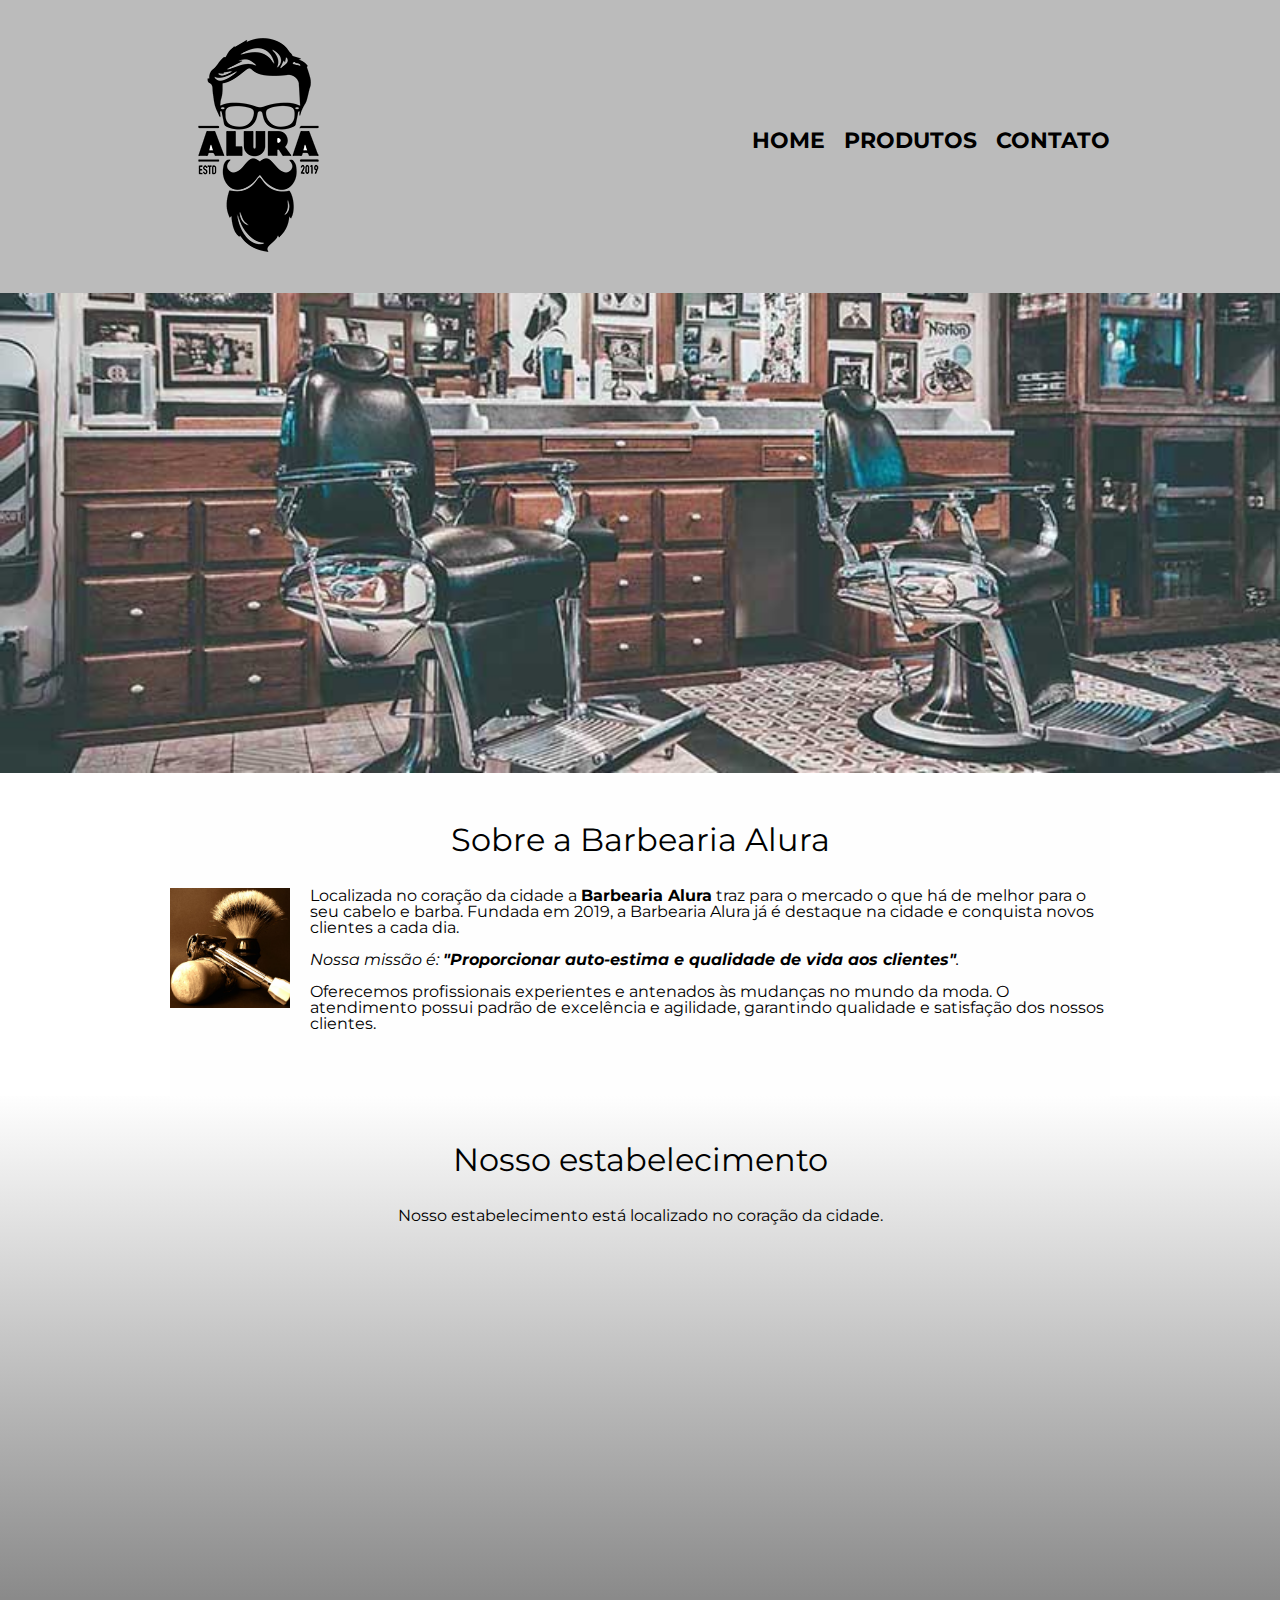
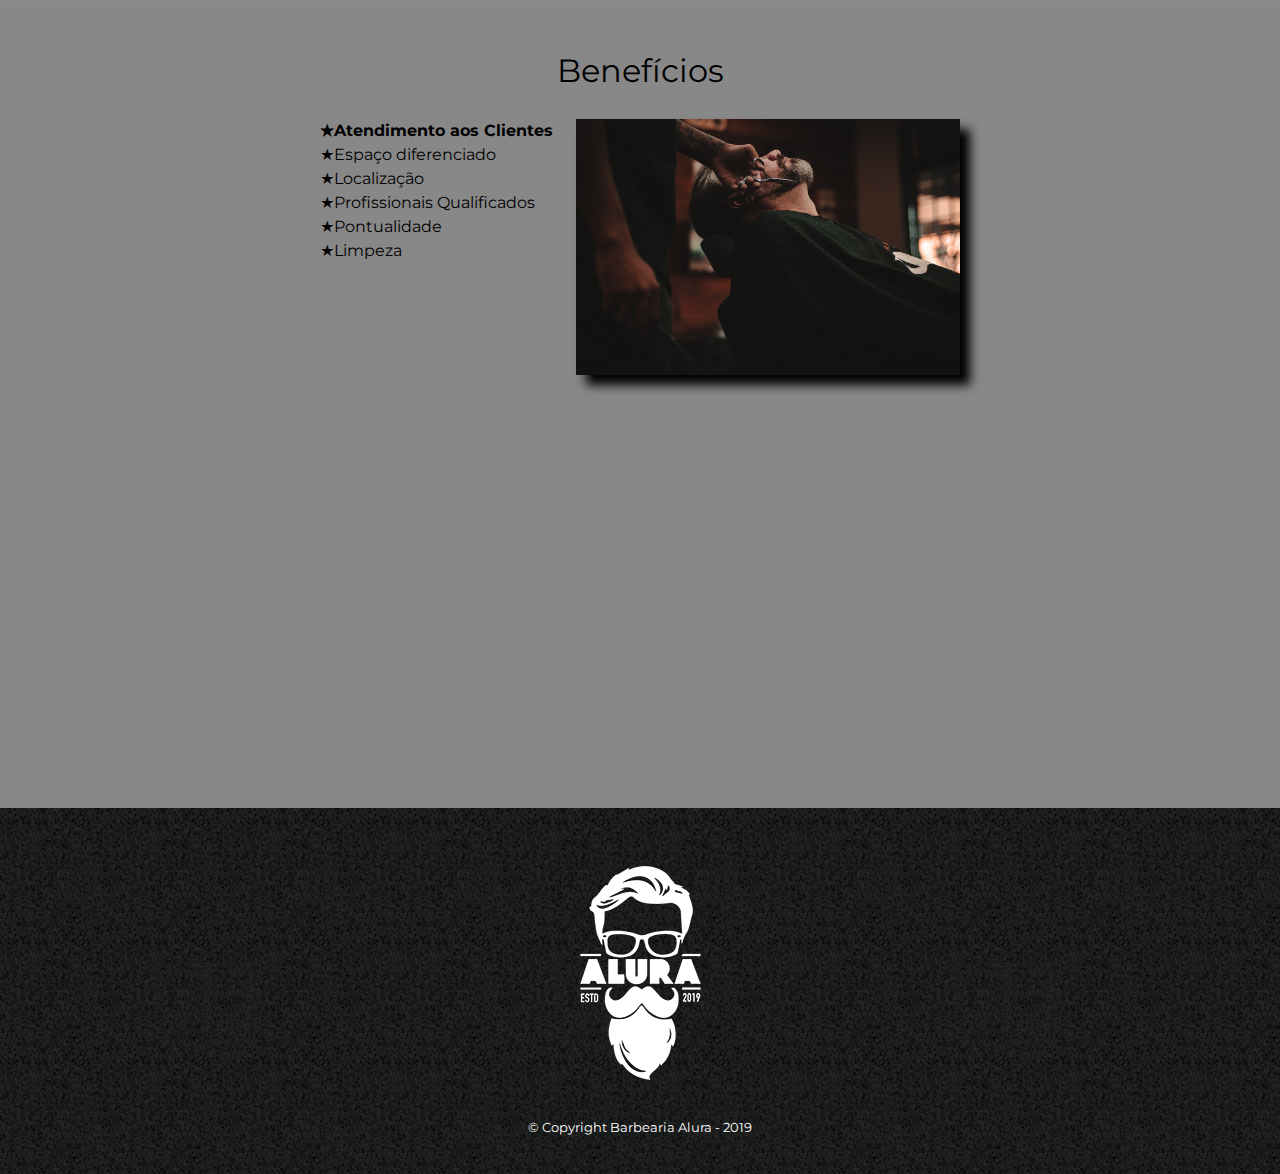
<file: index.html>
<!DOCTYPE html>
<html lang="pt-br">
	<head>
		<meta charset="UTF-8">
		<meta name="viewport" content="width=device-width">
		<title>Home - Barbearia Alura</title>
		<link rel="stylesheet" href="reset.css">
        <link rel="stylesheet" href="style.css">
		<link rel="preconnect" href="https://fonts.googleapis.com">
		<link rel="preconnect" href="https://fonts.gstatic.com" crossorigin>
		<link href="https://fonts.googleapis.com/css2?family=Montserrat&display=swap" rel="stylesheet">
	</head>

	<body>
		<header>
			<div class="caixa">
                <h1><img src="logo.png"></h1>

                <nav>
                    <ul>
                        <li><a href="index.html">Home</a></li>
                        <li><a href="produtos.html">Produtos</a></li>
                        <li><a href="contato.html">Contato</a></li>
                    </ul>
                </nav>
            </div>
		</header>

		<img class="banner" src="banner.jpg">

		<main>
			<section class="principal">
				<h2 class="titulo-principal">Sobre a Barbearia Alura</h2>

				<img class="utensilios" src="utensilios.jpg" alt="Utensílios de um barbeiro">
		
				<p>Localizada no coração da cidade a <strong>Barbearia Alura</strong> traz para o mercado o que há de melhor para o seu cabelo e barba. Fundada em 2019, a Barbearia Alura já é destaque na cidade e conquista novos clientes a cada dia.</p>

				<p id="missao"><em>Nossa missão é: <strong>"Proporcionar auto-estima e qualidade de vida aos clientes"</strong>.</em></p>

				<p>Oferecemos profissionais experientes e antenados às mudanças no mundo da moda. O atendimento possui padrão de excelência e agilidade, garantindo qualidade e satisfação dos nossos clientes.</p>
			</section>

			<section class="mapa">
				<h3 class="titulo-principal">Nosso estabelecimento</h3>
				<p>Nosso estabelecimento está localizado no coração da cidade.</p>

				<div class="mapa-conteudo">
					<iframe src="https://www.google.com/maps/embed?pb=!1m18!1m12!1m3!1d58513.49930938364!2d-46.62718285002202!3d-23.565077754190174!2m3!1f0!2f0!3f0!3m2!1i1024!2i768!4f13.1!3m3!1m2!1s0x94ce5a2b2ed7f3a1%3A0xab35da2f5ca62674!2sAlura%20-%20Escola%20Online%20de%20Tecnologia!5e0!3m2!1spt-BR!2sbr!4v1675955952527!5m2!1spt-BR!2sbr" width="100%" height="300" style="border:0;" allowfullscreen="" loading="lazy" referrerpolicy="no-referrer-when-downgrade"></iframe>
				</div>	
			</section>

			<section class="beneficios">
				<h3 class="titulo-principal">Benefícios</h3>

				<div class="conteudo-beneficios">
					<ul class="lista-beneficios">
						<li class="itens">Atendimento aos Clientes</li>
						<li class="itens">Espaço diferenciado</li>
						<li class="itens">Localização</li>
						<li class="itens">Profissionais Qualificados</li>
						<li class="itens">Pontualidade</li>
						<li class="itens">Limpeza</li>
					</ul><img src="beneficios.jpg" class="imagem-beneficios">
				</div>

				<div class="video">
					<iframe width="100%" height="315" src="https://www.youtube.com/embed/wcVVXUV0YUY" title="YouTube video player" frameborder="0" allow="accelerometer; autoplay; clipboard-write; encrypted-media; gyroscope; picture-in-picture; web-share" allowfullscreen></iframe>
				</div>
			</section>
		</main>

		<footer>
            <img src="logo-branco.png">
            <p class="copyright">&copy; Copyright Barbearia Alura - 2019</p>    
        </footer>

	</body>
</html>
</file>
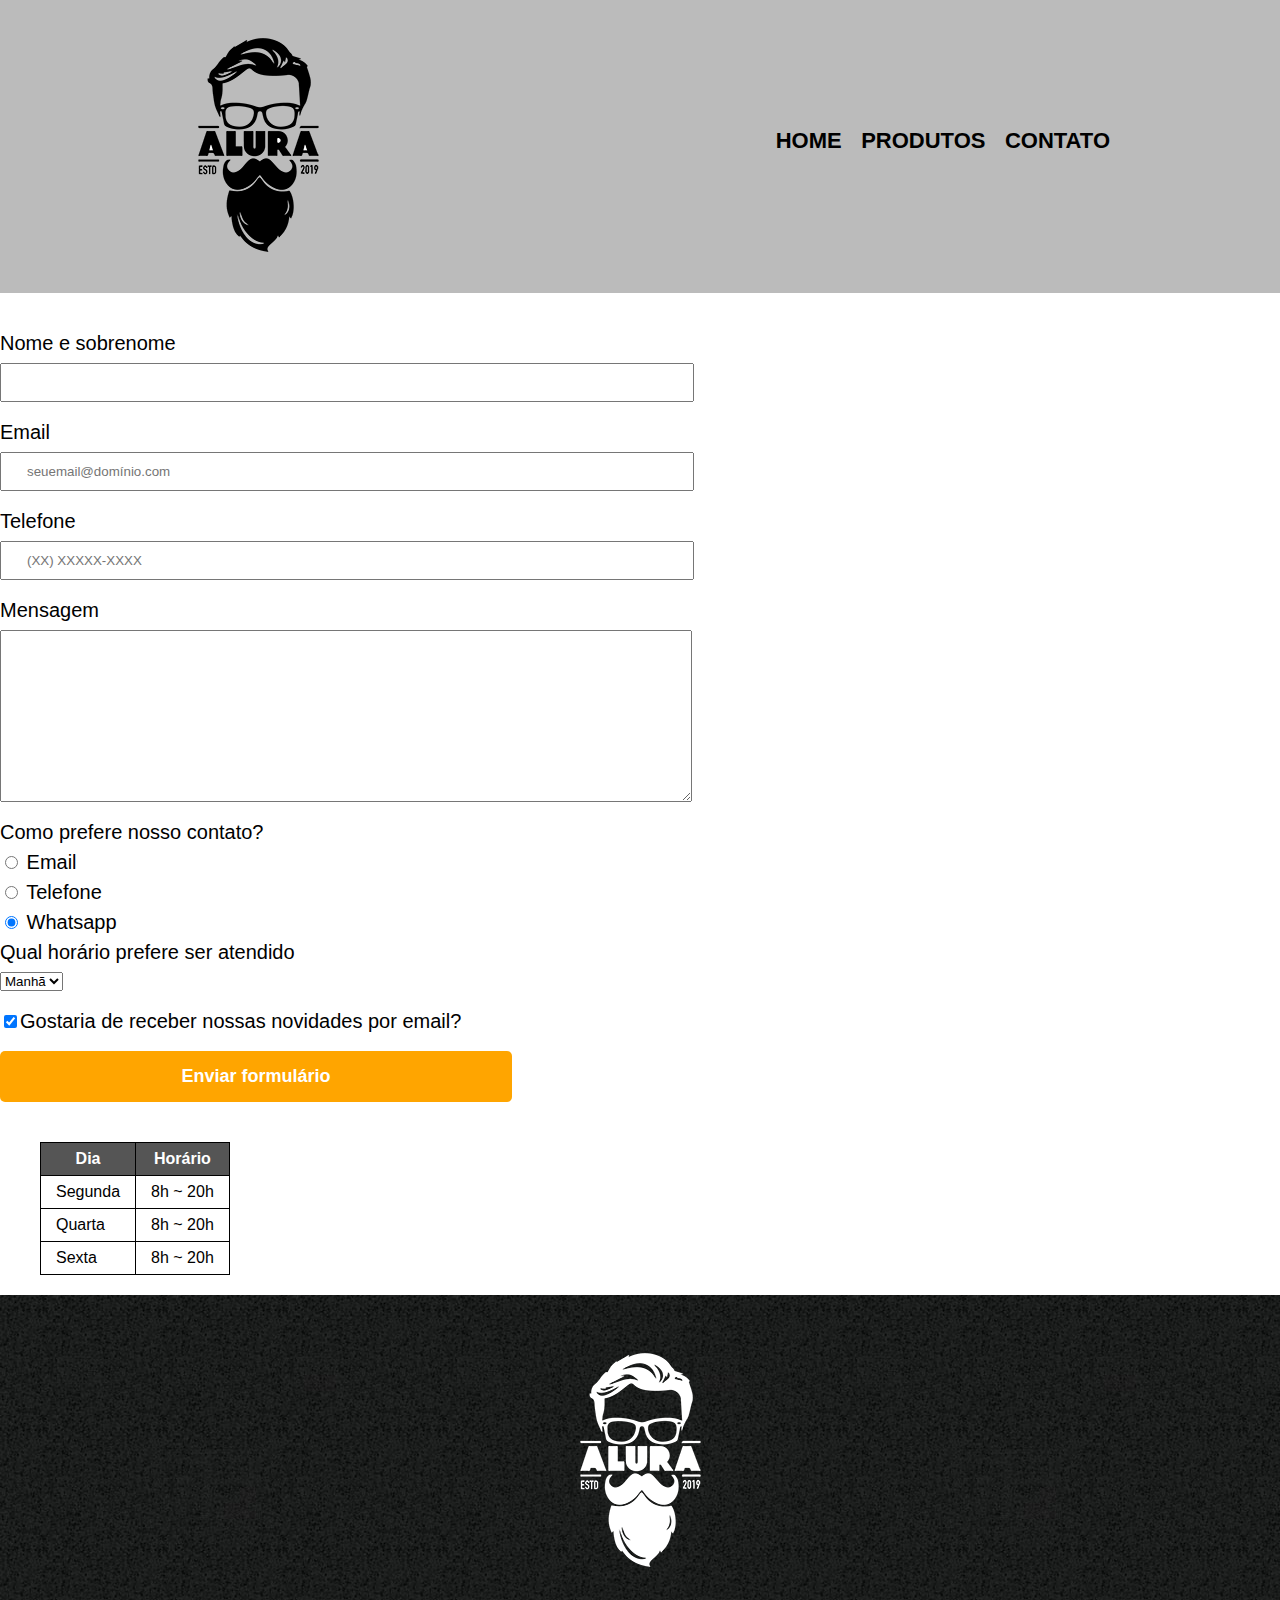
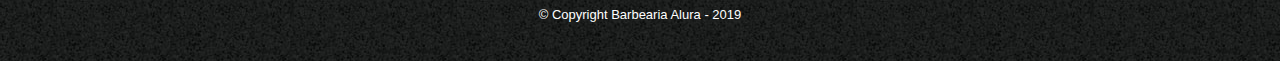
<file: contato.html>
<!DOCTYPE html>
<html lang="pt-br">
    <head>
        <meta charset="UTF-8">
        <title>Contato - Barbearia Alura</title>

        <link rel="stylesheet" href="reset.css">
        <link rel="stylesheet" href="style.css">    
    </head>
    <body>
        <header>
            <div class="caixa">
                <h1><img src="logo.png" alt="Logo da Barbearia Alura"></h1>

                <nav>
                    <ul>
                        <li><a href="index.html">Home</a></li>
                        <li><a href="produtos.html">Produtos</a></li>
                        <li><a href="contato.html">Contato</a></li>
                    </ul>
                </nav>
            </div>
        </header>

        <main>
            <form>
                <label for="nomesobrenome">Nome e sobrenome</label>
                <input type="text" id="nomesobrenome" class="input-padrao" required>

                <label for="email">Email</label>
                <input type="email" id="email" class="input-padrao" required placeholder="seuemail@domínio.com">

                <label for="telefone">Telefone</label>
                <input type="tel" id="telefone" class="input-padrao" required placeholder="(XX) XXXXX-XXXX">

                <label for="mensagem">Mensagem</label>
                <textarea cols="70" rows="10" id="mensagem" class="input-padrao" required></textarea>

                <fieldset>
                    <legend>Como prefere nosso contato?</legend>
                    <label for="radio-email"><input type="radio" name="contato" value="email" id="radio-email"> Email</label>
                    
                    <label for="radio-telefone"><input type="radio" name="contato" value="telefone" id="radio-telefone"> Telefone</label>
                    
                    <label for="radio-whatsapp"><input type="radio" name="contato" value="whatsapp" id="radio-whatsapp" checked> Whatsapp</label>
                </fieldset>

                <fieldset>
                    <legend>Qual horário prefere ser atendido</legend>
                    <select>
                        <option>Manhã</option>
                        <option>Tarde</option>
                        <option>Noite</option>
                    </select>
                </fieldset>

                <label class="checkbox"><input type="checkbox" checked>Gostaria de receber nossas novidades por email?</label>
            
                <input type="submit" value="Enviar formulário" class="enviar">
            </form>

            <table>
                <thead>
                    <tr>
                        <th>Dia</th>
                        <th>Horário</th>
                    </tr>
                </thead>
                <tbody>
                    <tr>
                        <td>Segunda</td>
                        <td>8h ~ 20h</td>
                    </tr>
                    <tr>
                        <td>Quarta</td>
                        <td>8h ~ 20h</td>
                    </tr>
                    <tr>
                        <td>Sexta</td>
                        <td>8h ~ 20h</td>
                    </tr>
                </tbody>
            </table>
        </main>

        <footer>
            <img src="logo-branco.png" alt="Logo da Barbearia Alura">
            <p class="copyright">&copy; Copyright Barbearia Alura - 2019</p>    
        </footer>

	</body>
</html>
</file>
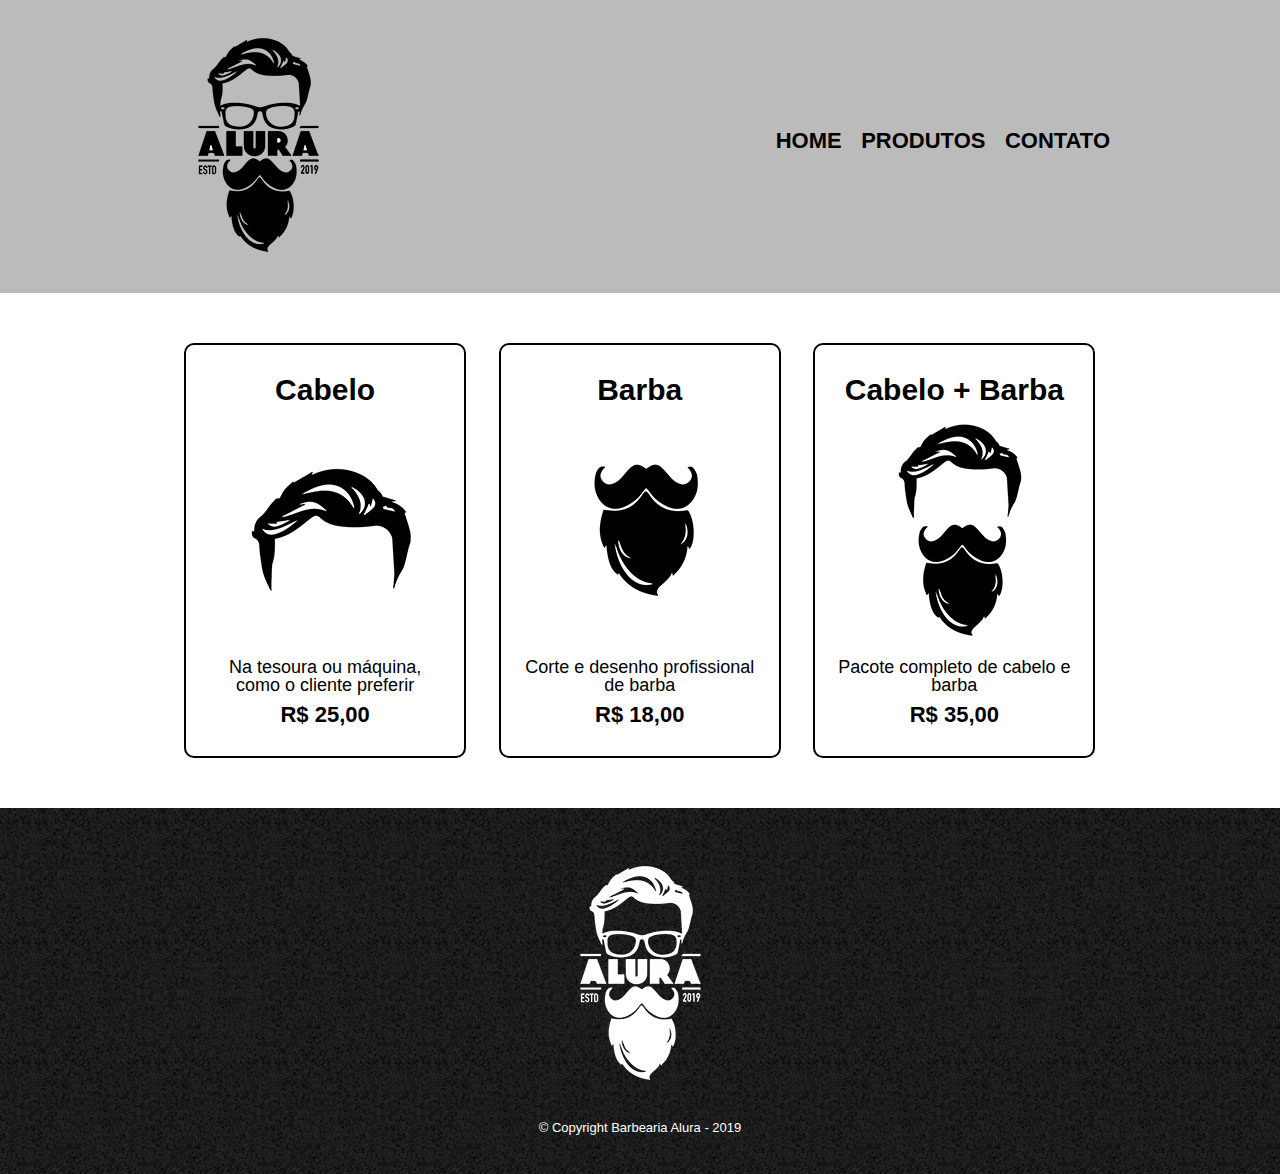
<file: produtos.html>
<!DOCTYPE html>
<html lang="pt-br">
    <head>
        <meta charset="UTF-8">
        <title>Produtos - Barbearia Alura</title>

        <link rel="stylesheet" href="reset.css">
        <link rel="stylesheet" href="style.css">    
    </head>
    <body>
        <header>
            <div class="caixa">
                <h1><img src="logo.png"></h1>

                <nav>
                    <ul>
                        <li><a href="index.html">Home</a></li>
                        <li><a href="produtos.html">Produtos</a></li>
                        <li><a href="contato.html">Contato</a></li>
                    </ul>
                </nav>
            </div>
        </header>
        
        <main>
            <ul class="produtos">
                <li>
                    <h2>Cabelo</h2>
                    <img src="cabelo.jpg">
                    <p class="produto-descricao">Na tesoura ou máquina, como o cliente preferir</p>
                    <p class="produto-preco">R$ 25,00</p>
                </li>
                <li>
                    <h2>Barba</h2>
                    <img src="barba.jpg">
                    <p class="produto-descricao">Corte e desenho profissional de barba</p>
                    <p class="produto-preco">R$ 18,00</p>
                </li>
                <li>
                    <h2>Cabelo + Barba</h2>
                    <img src="cabelo+barba.jpg">
                    <p class="produto-descricao">Pacote completo de cabelo e barba</p>
                    <p class="produto-preco">R$ 35,00</p>
                </li>
            </ul>    
        </main>
        
        <footer>
            <img src="logo-branco.png">
            <p class="copyright">&copy; Copyright Barbearia Alura - 2019</p>    
        </footer>
    </body>
</html>
</file>
<file: style.css>
body {
    font-family: 'Montserrat', sans-serif;
}

header {
    background: #BBBBBB;
    padding: 20px 0;
}

.caixa {
    position: relative;
    width: 940px;
    margin: 0 auto;
}

nav {
    position: absolute;
    top: 110px;
    right: 0;
}

nav ul {
	width: 100%;	
}

nav li {
    display: inline;
    margin: 0 0 0 15px;   
}

nav a {
    text-transform: uppercase;
    color: #000000;
    font-weight: bold;
    font-size: 22px;
    text-decoration: none;
}

nav a:hover {
    color: #C78C19;
    text-decoration: underline;
}

.produtos {
    width: 940px;
    margin: 0 auto;
    padding: 50px 0;
}

.produtos li {
    display: inline-block;
    text-align: center;
    width: 30%;
    vertical-align: top;
    margin: 0 1.5%;
    padding: 30px 20px;
    box-sizing: border-box;
    border: 2px solid #000000;
    border-radius: 10px;
}

.produtos li:hover {
    border-color: #C78C19;
    box-shadow: 0 1px 20px 10px rgb(0 0 0 /30%);
}

.produtos li:active {
    border-color: #088C19;
}

.produtos li:hover h2 {
    font-size: 34px;
}

.produtos h2 {
    font-size: 30px;
    font-weight: bold;
}

.produto-descricao {
    font-size: 18px;    
}

.produto-preco {
    font-size: 22px;
    font-weight: bold;
    margin-top: 10px;
}

footer {
    text-align: center;
    background: url("bg.jpg");
    padding: 40px 0;
}

.copyright {
    color: #FFFFFF;
    font-size: 13px;
    margin: 20px 0 0;
}

main {
    
}

form {
    margin: 40px 0;
}

form label, form legend {
    display: block;
    font-size: 20px;
    margin: 0 0 10px;
}

.input-padrao {
    display: block;
    margin: 0 0 20px;
    padding: 10px 25px;
    width: 50%;
}

.checkbox {
    margin: 20px 0;
}

.enviar {
    width: 40%;
    padding: 15px 0;
    background: orange;
    color: white;
    font-weight: bold;
    font-size: 18px;
    border: none;
    border-radius: 5px;
    transition: 1s all;
    cursor: pointer;
}

.enviar:hover {
    background: darkorange;
    transform: scale(1.2);
}

table {
    margin: 20px 40px;
}

thead {
    background: #555555;
    color: white;
    font-weight: bold;
}

td, th {
    border: 1px solid #000000;
    padding: 8px 15px;
}

/*css da página inicial */
.banner {
    width: 100%;
}

.titulo-principal {
    text-align: center;
    font-size: 2em;
    margin: 0 0 1em;
    clear: left;
}

.principal {
    padding: 3em 0;
    background: #FEFEFE;
    width: 940px;
    margin: 0 auto;
}

.principal p {
    margin: 0 0 1em;
}

.principal strong {
    font-weight: bold;
}

.principal em {
    font-style: italic;
}

.utensilios {
    width: 120px;
    float: left;
    margin: 0 20px 20px 0;
}

.mapa {
    padding: 3em 0;
    background: linear-gradient(#FEFEFE,#888888);
}

.mapa-conteudo {
    width: 940px;
    margin: 0 auto;
}

.mapa p {
    margin: 0 0 2em;
    text-align: center;
}

.beneficios {
    padding: 3em 0;
    background: #888888;
}

.conteudo-beneficios {
    width: 640px;
    margin: 0 auto;
}

.lista-beneficios {
    width: 40%;
    display: inline-block;
    vertical-align: top;
}

.itens {
    line-height: 1.5;
}

.itens:first-child {
    font-weight: bold;
}

.itens:before {
    content: "★";
}

.imagem-beneficios {
    width: 60%;
    opacity: 1;
    transition: 400ms;
    box-shadow: 10px 10px 10px 0 #000000;
}

.imagem-beneficios:hover {
    opacity: 0.3;
}

.video {
    width: 560px;
    margin: 2em auto;
}

@media screen and (max-width: 480px) {
    .caixa, .principal, .conteudo-beneficios, .mapa-conteudo, .video {
        width: auto;
    }

    h1 {
        text-align: center;
    }

    nav {
        position: static;
    }

    .lista-beneficios, .imagem-beneficios {
        width: 100%;
    }
}
</file>
